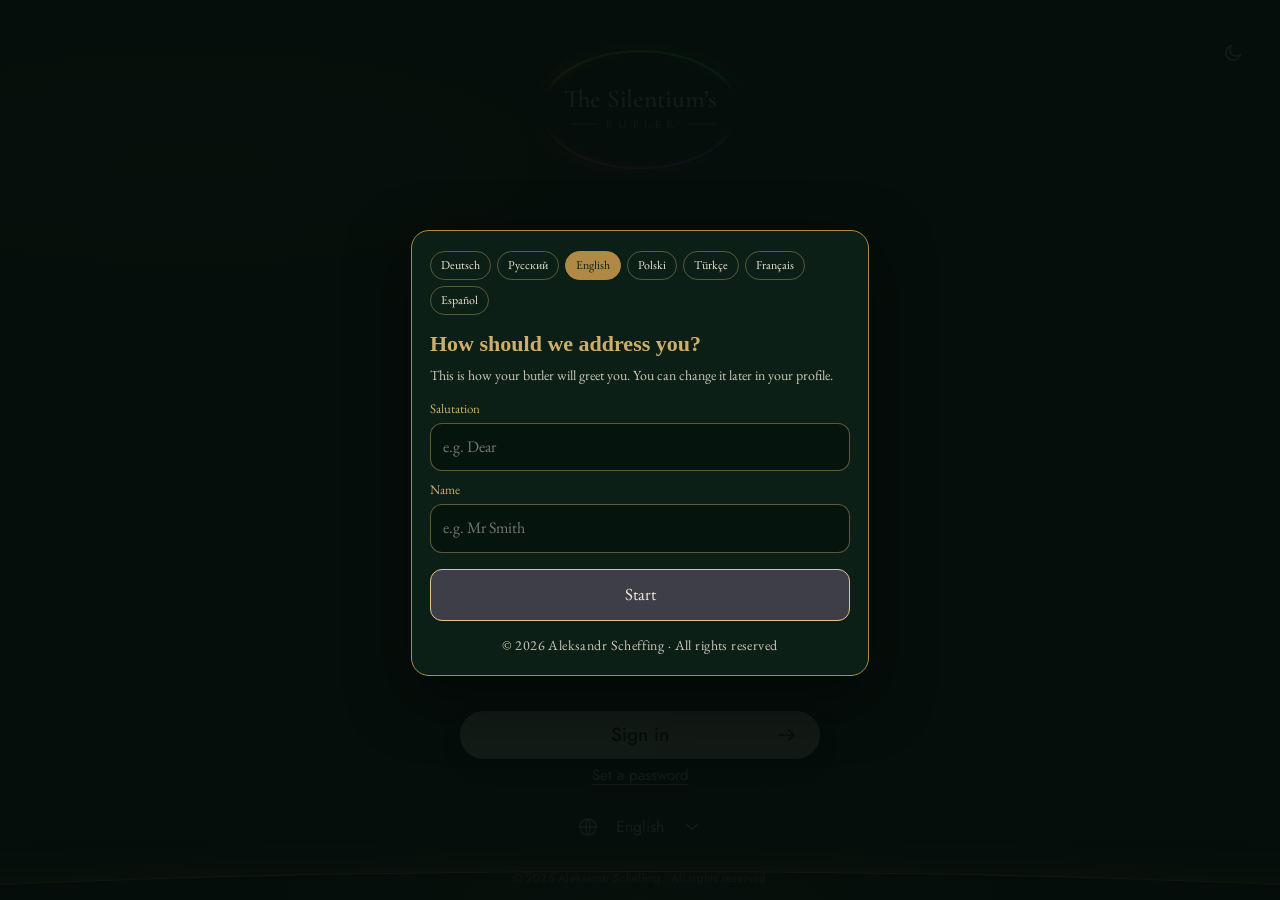
<file: index.html>
<!doctype html>
<!-- © 2026 Aleksandr Scheffing. Alle Rechte vorbehalten / All rights reserved. Kopieren, Verändern oder Weitergeben ohne schriftliche Erlaubnis ist untersagt. -->
<html lang="de">
<head>
<meta charset="utf-8">
<meta name="viewport" content="width=device-width,initial-scale=1,maximum-scale=1,viewport-fit=cover">
<meta name="robots" content="noindex,nofollow">
<meta name="theme-color" content="#0B1F17">
<meta name="apple-mobile-web-app-capable" content="yes">
<meta name="mobile-web-app-capable" content="yes">
<meta name="apple-mobile-web-app-status-bar-style" content="black-translucent">
<meta name="apple-mobile-web-app-title" content="Butler">
<link rel="manifest" href="manifest.webmanifest">
<link rel="icon" type="image/png" sizes="32x32" href="icons/favicon-32.png">
<link rel="apple-touch-icon" href="icons/apple-touch-icon.png">
<script>
/* Standalone (internet) version: the host runtime is absent. Only file downloads get a browser fallback;
   cloud sync, AI and connectors stay off (they return null exactly as before). */
if(!window.bhost){window.bhost={__standalone:1,use:async n=>n==='downloads'?{save:async({filename,data})=>{
  const ty=/\.json$/i.test(filename)?'application/json':/\.pdf$/i.test(filename)?'application/pdf':/\.(vcf)$/i.test(filename)?'text/vcard':/\.(html?)$/i.test(filename)?'text/html':/\.(txt|md)$/i.test(filename)?'text/plain':'application/octet-stream';
  const b=data instanceof Blob?data:new Blob([data],{type:ty});
  /* v256: a Butler backup goes through the share sheet («Sichern in Dateien»), so the iPhone really keeps the file; cancelling counts as not saved */
  if(/^silentium-.*\.json$/i.test(filename)&&navigator.canShare&&navigator.share){try{const f=new File([b],filename,{type:'application/json'});if(navigator.canShare({files:[f]})){try{await navigator.share({files:[f]});return}catch(e){if(e&&e.name==='AbortError'){const er=new Error('declined');er.code='declined';throw er}
    /* the iPhone wants a fresh tap before sharing (encryption took a moment): one more button */
    if(e&&e.name==='NotAllowedError'){const ru=/^ru/.test(document.documentElement.lang||navigator.language),de=/^de/.test(document.documentElement.lang||navigator.language);
     const r=await new Promise(res=>{const d=document.createElement('div');d.style.cssText='position:fixed;inset:0;z-index:99998;display:flex;align-items:flex-end;justify-content:center;background:rgba(0,0,0,.45);padding:16px';
      d.innerHTML='<div style="width:100%;max-width:420px;background:#14231b;color:#f1e6c8;border:1px solid rgba(201,165,94,.6);border-radius:20px;padding:20px;font:16px Georgia,serif;text-align:center"><p style="margin:0 0 14px">'+(ru?'Копия готова. Нажмите, чтобы сохранить её в «Файлы».':de?'Die Sicherung ist fertig. Tippen Sie, um sie in «Dateien» zu sichern.':'The copy is ready. Tap to save it to Files.')+'</p><button type="button" data-k="go" style="width:100%;padding:14px;border:0;border-radius:14px;background:linear-gradient(180deg,#e6c77a,#b8913a);color:#10261c;font:600 17px Georgia,serif">'+(ru?'Сохранить копию':de?'Sicherung speichern':'Save the copy')+'</button><button type="button" data-k="no" style="margin-top:10px;background:none;border:0;color:#cbbd97;font:15px Georgia,serif">'+(ru?'Отмена':de?'Abbrechen':'Cancel')+'</button></div>';
      document.body.appendChild(d);d.querySelector('[data-k=go]').onclick=()=>{navigator.share({files:[f]}).then(()=>{d.remove();res('ok')}).catch(x=>{d.remove();res(x&&x.name==='AbortError'?'cancel':'fail')})};d.querySelector('[data-k=no]').onclick=()=>{d.remove();res('cancel')}});
     if(r==='ok')return;if(r==='cancel'){const er=new Error('declined');er.code='declined';throw er}}}}}catch(e){if(e&&e.code==='declined')throw e}}
  const u=URL.createObjectURL(b),a=document.createElement('a');
  a.href=u;a.download=filename;a.rel='noopener';document.body.appendChild(a);a.click();setTimeout(()=>{URL.revokeObjectURL(u);a.remove()},5000)}}:null}}
</script>
<script>
/* Safe storage: every save is also kept in the phone's large database (IndexedDB); the phone is asked to keep the data permanently. */
(function(){var DBN='silentium-core',db=null,busy=false,next=null;
 function op(){return new Promise(function(res){try{var r=indexedDB.open(DBN,1);r.onupgradeneeded=function(){r.result.createObjectStore('kv')};r.onsuccess=function(){db=r.result;res(db)};r.onerror=function(){res(null)};r.onblocked=function(){res(null)}}catch(e){res(null)}})}
 window.__coreBoot=new Promise(function(done){var t=setTimeout(done,2500);op().then(function(d){if(!d){clearTimeout(t);done();return}
  try{var g=d.transaction('kv','readonly').objectStore('kv').get('S');g.onsuccess=function(){var v=g.result;if(v&&v.json){var has=false,lt=0;try{has=!!localStorage.getItem('concierge.v1');lt=+localStorage.getItem('concierge.ts')||0}catch(e){}
    if(!has||v.ts>lt){window.__coreS=v.json;window.__coreRestored=!has}}clearTimeout(t);done()};g.onerror=function(){clearTimeout(t);done()}}catch(e){clearTimeout(t);done()}})});
 function fail(it){if(!it.lsOk&&window.__saveFail)try{window.__saveFail()}catch(e){}}
 function pump(){if(busy||!next)return;var it=next;next=null;busy=true;(db?Promise.resolve(db):op()).then(function(d){if(!d){busy=false;fail(it);return}
  try{var tx=d.transaction('kv','readwrite');tx.objectStore('kv').put({ts:it.ts,json:it.json},'S');tx.oncomplete=function(){busy=false;window.__coreOk=it.ts;if(!it.lsOk){try{localStorage.removeItem('concierge.v1')}catch(e){}}pump()};tx.onerror=tx.onabort=function(){busy=false;fail(it);pump()}}catch(e){busy=false;fail(it)}})}
 window.coreSave=function(json,ts,lsOk){next={json:json,ts:ts,lsOk:lsOk};pump()};
/* Private access while the app is in testing: a phone that already has its data opens as usual; a new visitor needs the access code */
 window.__coreBoot=window.__coreBoot.then(function(){return new Promise(function(go){var ok=true;/* v219: access code removed at the owner's request */
  if(ok||window.__coreS){try{localStorage.setItem('bt-ok','1')}catch(e){}go();return}
  function show(){var d=document.createElement('div');d.id='btgate';d.innerHTML='<style>#btgate{position:fixed;inset:0;z-index:99999;display:flex;align-items:center;justify-content:center;padding:24px;background:radial-gradient(120% 90% at 50% 30%,#123a28,#06130c);font-family:Georgia,serif;color:#efe3c2}#btgate .b{width:100%;max-width:340px;text-align:center;padding:34px 24px;border-radius:22px;border:1px solid rgba(201,165,94,.55);background:rgba(10,33,22,.9)}#btgate h1{font-weight:400;font-size:30px;letter-spacing:.2em;margin:0 0 6px;color:#f1d78f}#btgate p{margin:0 0 18px;opacity:.75;font-size:15px}#btgate input{width:100%;box-sizing:border-box;padding:14px;border-radius:12px;border:1px solid rgba(201,165,94,.55);background:#06150e;color:#f1e6c8;font-size:18px;text-align:center;outline:none}#btgate button{margin-top:12px;width:100%;padding:14px;border:0;border-radius:12px;background:linear-gradient(180deg,#e6c77a,#b8913a);color:#10261c;font:600 17px Georgia,serif}#btgate .sh{animation:bts .45s}@keyframes bts{25%,75%{transform:translateX(-8px)}50%{transform:translateX(8px)}}</style><div class="b"><h1>BUTLER</h1><p>Private · Privat · Частный доступ</p><input type="password" autocomplete="off" autocapitalize="off" placeholder="•••"><button type="button">→</button></div>';document.body.appendChild(d);
   var i=d.querySelector('input'),b=d.querySelector('.b');function tryIt(){var v=String(i.value||'').trim().toLowerCase();if(!v||!crypto.subtle)return;crypto.subtle.digest('SHA-256',new TextEncoder().encode(v)).then(function(h){var x=Array.from(new Uint8Array(h)).map(function(n){return n.toString(16).padStart(2,'0')}).join('');if(x==='78bc5f9d95110b29ec584baef6b60eba8a2789ef7a1459b8abd7ea7e40ca2611'){try{localStorage.setItem('bt-ok','1')}catch(e){}d.remove();go()}else{b.classList.remove('sh');void b.offsetWidth;b.classList.add('sh');i.select()}})}
   d.querySelector('button').onclick=tryIt;i.addEventListener('keydown',function(e){if(e.key==='Enter')tryIt()})}
  if(document.body)show();else document.addEventListener('DOMContentLoaded',show)})});
 try{if(navigator.storage&&navigator.storage.persisted)navigator.storage.persisted().then(function(p){window.__persist=p;if(!p&&navigator.storage.persist)return navigator.storage.persist().then(function(r){window.__persist=r})}).catch(function(){})}catch(e){}
})();
</script>
<title>The Silentium's Butler</title>
<link rel="stylesheet" href="fonts/fonts.css">
<link rel="stylesheet" href="app.css?v=293">

<div class="app" id="app"><div style="padding:40px 20px;text-align:center;font-family:Georgia,serif;color:#1D2A22;background:#F5EEDF;line-height:1.5"><p style="font-size:28px;margin:0 0 12px">The Silentium’s Butler</p><p>Dies ist nur eine Vorschau der Datei. Das Programm startet hier nicht.</p><p>Это только предпросмотр файла, здесь приложение не запускается. Загрузите файл на app.netlify.com/drop и откройте полученную ссылку в Safari.</p></div></div>

<script src="app.js?v=293"></script>
</file>
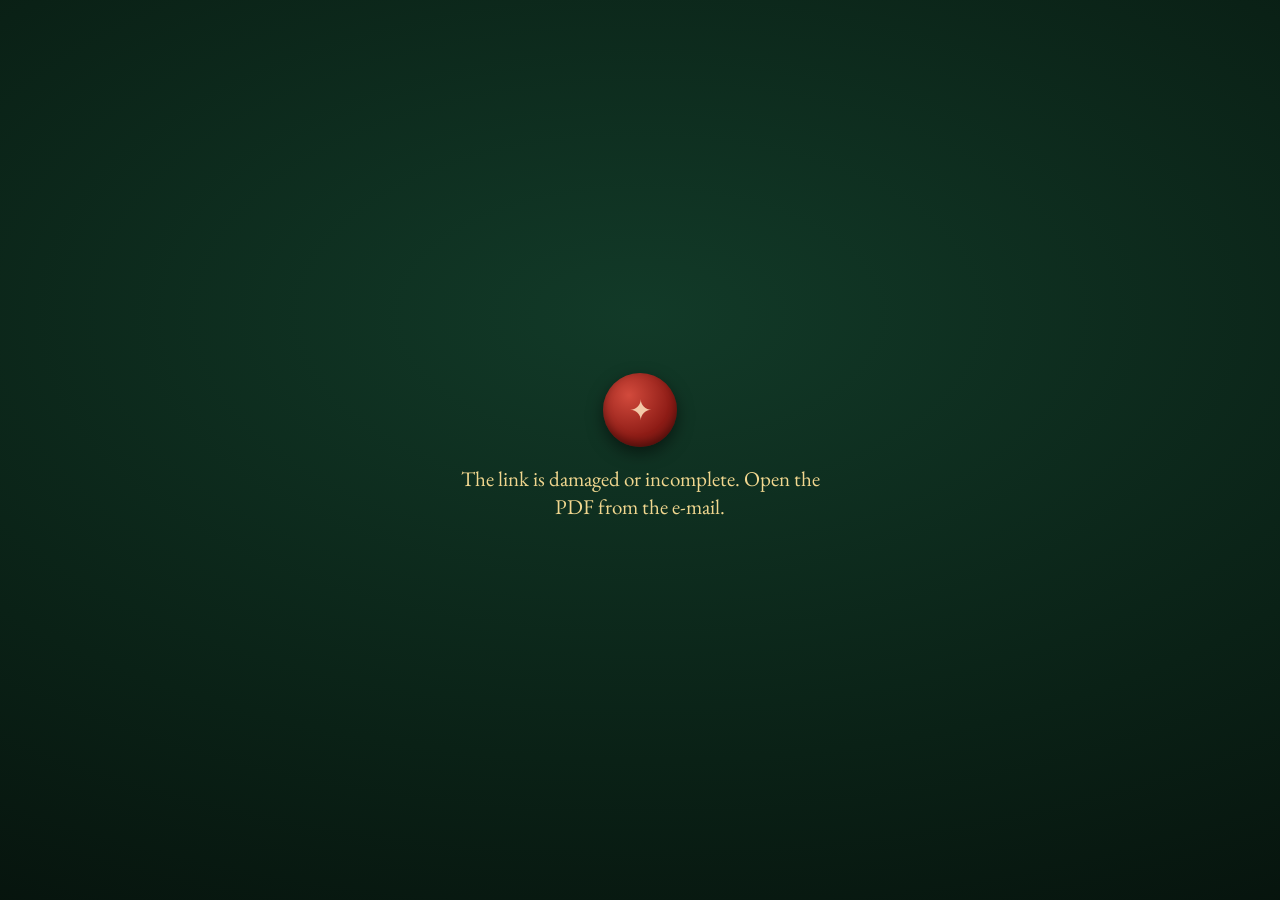
<file: b.html>
<!doctype html>
<html lang="de"><head><meta charset="utf-8"><meta name="viewport" content="width=device-width,initial-scale=1,maximum-scale=1,viewport-fit=cover"><meta name="color-scheme" content="dark"><meta name="robots" content="noindex">
<title>✉ Письмо · Brief · Letter</title>
<meta property="og:title" content="✉ Письмо · Brief · Letter"><meta property="og:type" content="website"><meta property="og:image" content="https://scheffing681.github.io/Butler/img/env_og.jpg"><meta property="og:image:width" content="1200"><meta property="og:image:height" content="630"><meta name="twitter:card" content="summary_large_image">
<link rel="stylesheet" href="fonts/fonts.css">
<style>html,body{margin:0;height:100%;background:#07140e;color:#efe3c2;font-family:'EB Garamond',Georgia,'Times New Roman',serif;overflow:hidden;-webkit-user-select:none;user-select:none;-webkit-tap-highlight-color:transparent}
body{background:radial-gradient(120% 90% at 50% 35%,#123a28 0%,#0a2116 55%,#050d09 100%)}
#bkw{display:none;height:100%}#bk{display:block;touch-action:none}
#bot{position:fixed;left:0;right:0;bottom:max(10px,env(safe-area-inset-bottom));text-align:center;font-size:13px;letter-spacing:.18em;color:#c9a55e;opacity:.85}
#hint{position:fixed;left:50%;bottom:calc(36px + env(safe-area-inset-bottom));transform:translate(-50%,8px);background:rgba(10,33,22,.92);border:1px solid rgba(201,165,94,.5);border-radius:999px;padding:9px 16px;font-size:14px;white-space:nowrap;opacity:0;transition:.6s;pointer-events:none}#hint.on{opacity:1;transform:translate(-50%,0)}
.card{position:fixed;inset:0;display:none;align-items:center;justify-content:center;padding:24px}
.box{width:100%;max-width:360px;text-align:center;padding:34px 26px;border-radius:22px;background:linear-gradient(180deg,#123a28,#0b2418);border:1px solid rgba(201,165,94,.55);box-shadow:0 24px 60px rgba(0,0,0,.6),inset 0 0 0 6px rgba(201,165,94,.08)}
.seal{width:74px;height:74px;margin:0 auto 18px;border-radius:50%;background:radial-gradient(circle at 35% 30%,#d24a3c,#8e1c16 60%,#5e0f0b);box-shadow:0 6px 16px rgba(0,0,0,.5),inset 0 -4px 8px rgba(0,0,0,.35);display:grid;place-items:center;font-size:28px;color:#f3c9a8}
.box h1{font-weight:400;font-size:21px;line-height:1.35;margin:0 0 6px;color:#f1d78f}.box p{min-height:20px;margin:8px 0 0;font-size:15px;color:#e8a0a0}
#pwi{width:100%;box-sizing:border-box;margin-top:16px;padding:14px;border-radius:12px;border:1px solid rgba(201,165,94,.55);background:#06150e;color:#f1e6c8;font-size:18px;text-align:center;letter-spacing:.08em;outline:none;-webkit-user-select:text;user-select:text}
#pwb{margin-top:14px;width:100%;padding:14px;border:0;border-radius:12px;background:linear-gradient(180deg,#e6c77a,#b8913a);color:#10261c;font:600 17px Georgia,serif}
.shake{animation:sh .45s}@keyframes sh{20%,60%{transform:translateX(-8px)}40%,80%{transform:translateX(8px)}}
#wait .box{background:none;border:0;box-shadow:none}#wait .seal{animation:pl 1.4s ease-in-out infinite}@keyframes pl{50%{transform:scale(.9);opacity:.75}}</style></head><body>
<div id="pw" class="card"><div class="box" id="pwbox"><div class="seal">✦</div><h1 id="pwt"></h1><input id="pwi" type="password" autocomplete="off"><button id="pwb" type="button"></button><p id="pwm"></p></div></div>
<div id="wait" class="card" style="display:flex"><div class="box"><div class="seal">✦</div><h1 id="wt"></h1></div></div>
<div id="bkw"><canvas id="bk"></canvas><div id="bot"><span id="pg"></span></div><div id="hint"></div></div>
<script>
/* «Живая книга» reader. The letter travels inside the link after «#» — the browser never sends that part to any server; nothing is stored here. */
(function(){
var TX={"ru": {"pw": "Письмо защищено паролем", "ph": "Пароль", "open": "Открыть", "bad": "Пароль не подходит", "hint": "Листайте пальцем или коснитесь края · двойное касание — крупнее", "busy": "Открываю письмо…", "broken": "Ссылка повреждена или неполная. Откройте PDF из письма."}, "de": {"pw": "Dieser Brief ist mit einem Passwort geschützt", "ph": "Passwort", "open": "Öffnen", "bad": "Passwort falsch", "hint": "Blättern mit dem Finger · Doppeltippen vergrößert", "busy": "Der Brief wird geöffnet …", "broken": "Der Link ist beschädigt oder unvollständig. Öffnen Sie das PDF aus der E-Mail."}, "en": {"pw": "This letter is protected with a password", "ph": "Password", "open": "Open", "bad": "Wrong password", "hint": "Swipe or tap the edge · double-tap to zoom", "busy": "Opening the letter…", "broken": "The link is damaged or incomplete. Open the PDF from the e-mail."}, "pl": {"pw": "List jest chroniony hasłem", "ph": "Hasło", "open": "Otwórz", "bad": "Nieprawidłowe hasło", "hint": "Przewracaj palcem · dwukrotne dotknięcie powiększa", "busy": "Otwieram list…", "broken": "Link jest uszkodzony lub niepełny. Otwórz PDF z wiadomości."}, "tr": {"pw": "Bu mektup parola ile korunuyor", "ph": "Parola", "open": "Aç", "bad": "Parola yanlış", "hint": "Parmağınızla çevirin · çift dokunuş büyütür", "busy": "Mektup açılıyor…", "broken": "Bağlantı bozuk veya eksik. E-postadaki PDF’i açın."}, "fr": {"pw": "Cette lettre est protégée par un mot de passe", "ph": "Mot de passe", "open": "Ouvrir", "bad": "Mot de passe incorrect", "hint": "Tournez du doigt · double-touche pour agrandir", "busy": "Ouverture de la lettre…", "broken": "Le lien est endommagé ou incomplet. Ouvrez le PDF de l’e-mail."}, "es": {"pw": "Esta carta está protegida con contraseña", "ph": "Contraseña", "open": "Abrir", "bad": "Contraseña incorrecta", "hint": "Pase con el dedo · doble toque para ampliar", "busy": "Abriendo la carta…", "broken": "El enlace está dañado o incompleto. Abra el PDF del correo."}};
var lang=(navigator.language||'de').slice(0,2),T=TX[lang]||TX.de;
function $(i){return document.getElementById(i)}
function setT(t){T=t;$('pwt').textContent=T.pw;$('pwi').placeholder=T.ph;$('pwb').textContent=T.open;$('wt').textContent=T.busy;$('hint').textContent=T.hint}
setT(T);
/* ---------- the same drawing code as in the app (copied in at build time) ---------- */
var SP=null,BLOBS={};
var S={user:{l2:''},lang:lang};
var ASDB={get:async function(k){return BLOBS[k]||null}};
var LDCOL={},LDNONE={bg:'#FFFFFF',fg:'#1D2A22',bd:'',mut:'#6F6A5C'};
function envt(k){return k==='wishes'?['']:''}
function meEnsure(){return SP.me}
function sigById(){return SP.s}
function ldDes(){return SP.d}
function ldData(){return SP.x}
function ldBodyFont(){return SP.bf}
function ldHeadLines(){return SP.head||[]}
function ldDateTxt(){return SP.date||''}
function mt(){return SP.tel||''}
var LBCREST='[data-uri]';
const ENV_COL={green:['#1d4a35','#0a2216'],black:['#2a2a2a','#0b0b0b'],bordo:['#6a1d27','#2e0a10'],navy:['#1c2b4f','#0a1226'],ivory:['#f1e8d4','#cfc2a3']};
const ENV_WAX={red:['#d4473a','#9b1f1a','#5e0f0c','#e9a08f'],green:['#3f8a5e','#1d5236','#0c2a1a','#a7d9b8'],gold:['#e8c66e','#b8913a','#6e5214','#fff1c4'],black:['#555','#262626','#0a0a0a','#bbb']};
/* v186 seal core (shared by the app and the letter reader) */
const Q7WX={navy:['#5a70a8','#26386a','#0d1630','#c3d0f2'],bordo:['#a63a4e','#681630','#2e0712','#eab0bd']};
const Q7SYM={crown:'M6 30 L9 13 L16 21 L20 9 L24 21 L31 13 L34 30 Z M6 34 H34',
star:'M20 5 L24 16 L35 16 L26 23 L29 34 L20 27 L11 34 L14 23 L5 16 L16 16 Z',
anchor:'M16.5 8.5 A3.5 3.5 0 1 0 23.5 8.5 A3.5 3.5 0 1 0 16.5 8.5 M20 12 V35 M13 17 H27 M7 25 Q9 35 20 35 Q31 35 33 25',
key:'M5 20 A7 7 0 1 0 19 20 A7 7 0 1 0 5 20 M19 20 H35 M30 20 V26 M35 20 V25',
feather:'M31 5 Q12 9 10 34 M10 34 Q16 20 27 12 M14 25 L23 22 M12 30 L20 28 M17 17 L26 15',
rose:'M14 16 A6 6 0 1 0 26 16 A6 6 0 1 0 14 16 M14 16 Q8 11 13 7 Q17 5 20 10 Q23 5 27 7 Q32 11 26 16 M20 22 V35 M20 29 Q14 26 12 30 M20 31 Q26 28 28 31',
lily:'M20 5 Q13 13 17 23 M20 5 Q27 13 23 23 M20 5 V29 M17 23 Q8 25 8 17 Q12 19 15 21 M23 23 Q32 25 32 17 Q28 19 25 21 M12 26 H28 M17 26 Q16 32 13 34 M23 26 Q24 32 27 34',
laurel:'M12 34 Q4 22 12 8 M28 34 Q36 22 28 8 M9 28 L13 25 M7 21 L11 20 M8 14 L12 15 M31 28 L27 25 M33 21 L29 20 M32 14 L28 15 M15 35 Q20 32 25 35',
heart:'M20 33 C8 25 5 18 8 13 C11 8 17 9 20 14 C23 9 29 8 32 13 C35 18 32 25 20 33 Z',
sun:'M14 20 A6 6 0 1 0 26 20 A6 6 0 1 0 14 20 M20 5 V10 M20 30 V35 M5 20 H10 M30 20 H35 M9.4 9.4 L12.9 12.9 M27.1 27.1 L30.6 30.6 M9.4 30.6 L12.9 27.1 M27.1 12.9 L30.6 9.4',
moon:'M25 6 A14 14 0 1 0 34 26 A11 11 0 1 1 25 6 Z M29 9 L30 11 L32 12 L30 13 L29 15 L28 13 L26 12 L28 11 Z',
tree:'M20 36 V22 M20 25 L14 21 M20 28 L26 24 M20 5 C11 5 7 12 10 17 C6 21 10 28 20 25 C30 28 34 21 30 17 C33 12 29 5 20 5 Z'};
const Q7IMG={};
function q7load(u){return new Promise(r=>{if(!u)return r();let im=Q7IMG[u];if(!im){im=Q7IMG[u]=new Image();im.src=u}if(im.complete)return r();im.onload=im.onerror=()=>r();setTimeout(r,1500)})}
function q7base(g,cx,cy,R,C){g.save();g.shadowColor='rgba(0,0,0,.45)';g.shadowBlur=R*.25;g.shadowOffsetY=R*.08;g.beginPath();for(let i=0;i<=72;i++){const t=i/72*Math.PI*2,rr=R*(1+.06*Math.sin(t*9)+.03*Math.sin(t*23+1));g.lineTo(cx+Math.cos(t)*rr,cy+Math.sin(t)*rr)}g.closePath();
 const gr=g.createRadialGradient(cx-R*.3,cy-R*.35,R*.1,cx,cy,R*1.1);gr.addColorStop(0,C[0]);gr.addColorStop(.6,C[1]);gr.addColorStop(1,C[2]);g.fillStyle=gr;g.fill();g.restore();
 g.save();g.strokeStyle=C[2];g.globalAlpha=.65;g.lineWidth=R*.06;g.beginPath();g.arc(cx,cy,R*.62,0,Math.PI*2);g.stroke();g.globalAlpha=.4;g.strokeStyle=C[3];g.lineWidth=R*.02;g.beginPath();g.arc(cx,cy,R*.54,0,Math.PI*2);g.stroke();g.restore()}
function q7strokes(g,st,ox,oy,sc){g.beginPath();st.forEach(s=>{if(!s||s.length<2)return;const P=k=>[ox+s[k]*sc,oy+s[k+1]*sc];let[a,b]=P(0);g.moveTo(a,b);if(s.length<4){g.lineTo(a+.1,b);return}for(let k=2;k<s.length-2;k+=2){const[c,d]=P(k),[e,f]=P(k+2);g.quadraticCurveTo(c,d,(c+e)/2,(d+f)/2)}const[c,d]=P(s.length-2);g.lineTo(c,d)})}
function q7fit(g,st,cx,cy,mw,mh){let x0=1e9,y0=1e9,x1=-1e9,y1=-1e9;st.forEach(s=>{for(let k=0;k+1<s.length;k+=2){x0=Math.min(x0,s[k]);x1=Math.max(x1,s[k]);y0=Math.min(y0,s[k+1]);y1=Math.max(y1,s[k+1])}});const bw=Math.max(1,x1-x0),bh=Math.max(1,y1-y0),sc=Math.min(mw/bw,mh/bh);q7strokes(g,st,cx-bw*sc/2-x0*sc,cy-bh*sc/2-y0*sc,sc)}
function q7sig(g,st,cx,cy,mw,mh,col,lw,emb){g.save();g.lineCap='round';g.lineJoin='round';g.lineWidth=lw;if(emb){g.save();g.globalAlpha=.55;g.strokeStyle=emb;q7fit(g,st,cx+lw*.4,cy+lw*.5,mw,mh);g.stroke();g.restore()}g.strokeStyle=col;q7fit(g,st,cx,cy,mw,mh);g.stroke();g.restore()}
function q7smooth(st){return st.map(s=>{if(!s||s.length<8)return s;let p=[];for(let k=0;k+1<s.length;k+=2)p.push([s[k],s[k+1]]);
 p=p.map((q,k)=>{if(!k||k===p.length-1)return q;const a=p[k-1],c=p[k+1];return[(a[0]+2*q[0]+c[0])/4,(a[1]+2*q[1]+c[1])/4]});
 for(let it=0;it<2;it++){const q=[p[0]];for(let k=0;k<p.length-1;k++){const[a,b]=p[k],[c,d]=p[k+1];q.push([.75*a+.25*c,.75*b+.25*d],[.25*a+.75*c,.25*b+.75*d])}q.push(p[p.length-1]);p=q}
 const o=[];let lx=-99,ly=-99;p.forEach(([x,y],k)=>{if(k===p.length-1||Math.hypot(x-lx,y-ly)>=2.5){o.push(Math.round(x),Math.round(y));lx=x;ly=y}});return o})}
function q7draw(g,cx,cy,R,e,pos,W,legacy){if(!e)return;
 if(pos!=='prev'){if(e.sOn===false)return;if(pos==='cov'&&e.sCov===false)return;if(pos==='end'&&e.sEnd===false)return}
 const m=e.sm||'txt',C=W[e.wax]||W.red,hasSig=!!(e.sigP&&e.sigP.length),light=pos==='end'||(pos==='cov'&&e.col==='ivory');
 if(m==='sig'&&hasSig&&(e.ss||'ink')!=='wax'){const lw=Math.max(2,R*.05),mw=Math.min(R*3.8,g.canvas.width*.82),mh=R*1.3,yy=pos==='cov'?cy+R*.2:cy;
  if(e.ss==='gold')q7sig(g,e.sigP,cx,yy,mw,mh,light?'#a8823c':'#e2c376',lw*1.15,light?'rgba(90,60,10,.35)':'rgba(0,0,0,.6)');
  else q7sig(g,e.sigP,cx,yy,mw,mh,light?'#1b2a4a':'#f1e6c6',lw,null);return}
 if(m==='txt'||(m==='sig'&&!hasSig)||(m==='sym'&&!Q7SYM[e.sym])||(m==='pho'&&!e.sealPic))return legacy(g,cx,cy,R,e.seal,e.wax);
 q7base(g,cx,cy,R,C);g.save();
 if(m==='sym'){const p=new Path2D(Q7SYM[e.sym]),s=R*1.04/40;[[C[3],.5,R*.025,R*.04],[C[2],1,0,0]].forEach(([col,al,dx,dy])=>{g.save();g.globalAlpha=al;g.translate(cx-R*.52+dx,cy-R*.52+dy);g.scale(s,s);g.lineCap='round';g.lineJoin='round';g.strokeStyle=col;g.lineWidth=2.7;g.stroke(p);g.restore()})}
 else if(m==='sig')q7sig(g,e.sigP,cx,cy+R*.02,R*.98,R*.6,C[2],Math.max(1.5,R*.045),C[3]);
 else if(m==='pho'){const im=Q7IMG[e.sealPic];if(im&&im.complete&&im.naturalWidth){const d=Math.max(8,Math.round(R*1.02)),o=document.createElement('canvas');o.width=o.height=d;const q=o.getContext('2d');q.beginPath();q.arc(d/2,d/2,d/2,0,7);q.clip();q.drawImage(im,0,0,d,d);
  const tint=col=>{const c2=document.createElement('canvas');c2.width=c2.height=d;const q2=c2.getContext('2d');q2.drawImage(o,0,0);q2.globalCompositeOperation='source-in';q2.fillStyle=col;q2.fillRect(0,0,d,d);return c2};
  g.globalAlpha=.55;g.drawImage(tint(C[3]),cx-d/2+R*.025,cy-d/2+R*.04);g.globalAlpha=1;g.drawImage(tint(C[2]),cx-d/2,cy-d/2)}}
 g.restore()}
Object.assign(ENV_WAX,Q7WX);
function envSeal(g,cx,cy,R,txt,wax){const C=ENV_WAX[wax]||ENV_WAX.red;g.save();g.shadowColor='rgba(0,0,0,.45)';g.shadowBlur=R*.25;g.shadowOffsetY=R*.08;
  g.beginPath();for(let i=0;i<=72;i++){const t=i/72*Math.PI*2,rr=R*(1+.06*Math.sin(t*9)+.03*Math.sin(t*23+1));g.lineTo(cx+Math.cos(t)*rr,cy+Math.sin(t)*rr)}g.closePath();
  const gr=g.createRadialGradient(cx-R*.3,cy-R*.35,R*.1,cx,cy,R*1.1);gr.addColorStop(0,C[0]);gr.addColorStop(.6,C[1]);gr.addColorStop(1,C[2]);g.fillStyle=gr;g.fill();g.restore();
  g.save();g.strokeStyle=C[2];g.globalAlpha=.65;g.lineWidth=R*.06;g.beginPath();g.arc(cx,cy,R*.62,0,Math.PI*2);g.stroke();g.globalAlpha=.4;g.strokeStyle=C[3];g.lineWidth=R*.02;g.beginPath();g.arc(cx,cy,R*.54,0,Math.PI*2);g.stroke();
  const t=String(txt||'').slice(0,4),fs=R*(t.length<=2?.62:t.length===3?.46:.36);g.font=`700 ${fs}px 'Cormorant Garamond',Georgia,serif`;g.textAlign='center';g.textBaseline='middle';
  g.globalAlpha=.55;g.fillStyle=C[3];g.fillText(t,cx+R*.025,cy+R*.08);g.globalAlpha=1;g.fillStyle=C[2];g.fillText(t,cx,cy+R*.05);g.globalAlpha=.25;g.fillStyle='#000';g.fillText(t,cx-R*.015,cy+R*.035);g.restore()}
async function envFonts(){try{await Promise.all(["700 60px 'Cormorant Garamond'","500 60px 'Cormorant Garamond'","italic 30px 'EB Garamond'","30px 'EB Garamond'","80px 'Great Vibes'","80px 'Marck Script'"].map(f=>document.fonts.load(f,'АБВabcÄÖÜ')))}catch(e){}}
const envWrap=(g,text,maxW)=>{const out=[];String(text||'').split('\n').forEach(par=>{let line='';par.split(/\s+/).forEach(w=>{const t=line?line+' '+w:w;if(g.measureText(t).width>maxW&&line){out.push(line);line=w}else line=t});out.push(line)});return out};
async function envCover(e,forMail){await envFonts();await q7load(e.sealPic);await q7load(e.sealPic);await q7load(e.sealPic);await q7load(e.sealPic);await q7load(e.sealPic);await q7load(e.sealPic);await q7load(e.sealPic);const W=1240,H=1754,cv=document.createElement('canvas');cv.width=W;cv.height=H;const g=cv.getContext('2d'),C=ENV_COL[e.col]||ENV_COL.green,light=e.col==='ivory',gold=light?'#7a5a22':'#e7cf8f';
  const bg=g.createRadialGradient(W/2,H*.2,50,W/2,H*.45,H*.9);bg.addColorStop(0,C[0]);bg.addColorStop(1,C[1]);g.fillStyle=bg;g.fillRect(0,0,W,H);
  g.strokeStyle=gold;g.globalAlpha=.6;g.lineWidth=3;g.strokeRect(56,56,W-112,H-112);g.globalAlpha=.3;g.lineWidth=2;g.strokeRect(78,78,W-156,H-156);g.globalAlpha=1;
  const lab=String(e.lab||'').toUpperCase();g.fillStyle=gold;g.textAlign='center';g.font="500 92px 'Cormorant Garamond',Georgia,serif";if('letterSpacing' in g)g.letterSpacing='28px';g.fillText(lab,W/2+14,250);if('letterSpacing' in g)g.letterSpacing='0px';
  if(e.forTxt){g.font="italic 44px 'EB Garamond',Georgia,serif";g.fillStyle=light?'#5a4a2a':'#cbb88a';g.fillText(e.forTxt,W/2,330)}
  const px=200,py=400,pw=W-400,ph=Math.round(pw*1.18);
  if(e.hasPic){try{const b=await ASDB.get('env:pic');if(b){const bm=await createImageBitmap(b);g.save();g.shadowColor='rgba(0,0,0,.5)';g.shadowBlur=30;g.shadowOffsetY=12;g.fillStyle='#f4ecd8';g.fillRect(px,py,pw,ph);g.restore();
    const s=Math.max(pw/bm.width,ph/bm.height),dw=bm.width*s,dh=bm.height*s;g.save();g.beginPath();g.rect(px,py,pw,ph);g.clip();g.drawImage(bm,px+(pw-dw)/2,py+(ph-dh)/2,dw,dh);g.restore();
    const vg=g.createRadialGradient(W/2,py+ph/2,pw*.3,W/2,py+ph/2,pw*.8);vg.addColorStop(0,'rgba(120,90,40,0)');vg.addColorStop(1,'rgba(120,90,40,.28)');g.fillStyle=vg;g.fillRect(px,py,pw,ph);try{bm.close()}catch(x){}}}catch(x){}}
  q7draw(g,W/2,e.hasPic?py+ph+10:H*.52,e.hasPic?120:150,e,'cov',ENV_WAX,envSeal);
  if(forMail){g.textAlign='center';g.fillStyle=gold;g.font="40px 'EB Garamond',Georgia,serif";g.fillText(envt('tapOpen'),W/2,H-250);if(e.pw){g.font="34px 'EB Garamond',Georgia,serif";g.globalAlpha=.8;g.fillText(envt('coverLock'),W/2,H-180);g.globalAlpha=1}}
  return cv}
async function envWish(e){await envFonts();await q7load(e.sealPic);await q7load(e.sealPic);await q7load(e.sealPic);await q7load(e.sealPic);await q7load(e.sealPic);await q7load(e.sealPic);await q7load(e.sealPic);const W=1240,H=1754,cv=document.createElement('canvas');cv.width=W;cv.height=H;const g=cv.getContext('2d');g.fillStyle='#f7f1e3';g.fillRect(0,0,W,H);
  g.textAlign='center';g.fillStyle='#b08a45';g.font="60px 'EB Garamond',Georgia,serif";g.fillText('❦',W/2,240);
  const script=/[а-яё]/i.test(e.sal||'')?"'Marck Script','Great Vibes',cursive":"'Great Vibes','Marck Script',cursive";g.fillStyle='#5a3b10';g.font=`96px ${script}`;
  const sl=envWrap(g,e.sal||'',W-260);let y=420;sl.forEach(l=>{g.fillText(l,W/2,y);y+=110});
  g.fillStyle='#b08a45';g.font="44px 'EB Garamond',Georgia,serif";g.fillText('— ✦ —',W/2,y+20);y+=140;
  g.fillStyle='#2a2418';g.font="italic 48px 'EB Garamond',Georgia,serif";envWrap(g,e.wish==null?envt('wishes')[0]:e.wish,W-300).forEach(l=>{g.fillText(l,W/2,y);y+=72});
  const me=meEnsure(),sig=[me.first,me.last].filter(Boolean).join(' ')||S.user.l2||'';g.textAlign='center';g.fillStyle='#2a2418';const sf=/[а-яё]/i.test(sig)?"'Marck Script'":"'Great Vibes'";let fs=84;g.font=`${fs}px ${sf},cursive`;while(fs>48&&g.measureText(sig).width>W-260){fs-=4;g.font=`${fs}px ${sf},cursive`}g.fillText(sig,W/2,H-380);
  q7draw(g,W/2,H-190,100,e,'end',ENV_WAX,envSeal);return cv}
async function penTinted(pic,col,w,h){const b=await ASDB.get('pen:'+pic.id);if(!b)return null;const bm=await createImageBitmap(b),cv=document.createElement('canvas');cv.width=Math.max(1,Math.round(w));cv.height=Math.max(1,Math.round(h));
  /* cover: the drawing fills the box without being stretched (like a window onto the picture) */
  const g=cv.getContext('2d'),k=Math.max(cv.width/bm.width,cv.height/bm.height),sw=cv.width/k,sh=cv.height/k;g.drawImage(bm,(bm.width-sw)/2,(bm.height-sh)/2,sw,sh,0,0,cv.width,cv.height);try{bm.close()}catch(e){}g.globalCompositeOperation='source-in';g.fillStyle=col;g.fillRect(0,0,cv.width,cv.height);return cv}
const LD_BRK='\f';
async function ldLayout(ctx,opt){opt=opt||{};const draw=!opt.measure;
  const d=ldDes(ctx),x=ldData(ctx),C=LDCOL[d.color]||LDNONE,s=sigById(x.sig),me=meEnsure(),pic=d.mode==='official'?d.pen:null;
  try{await Promise.all(["30px 'EB Garamond'","bold 30px 'EB Garamond'","64px 'Great Vibes'","64px 'Marck Script'","italic 40px 'Old Standard TT'"].map(f=>document.fonts.load(f,'АБВabc')))}catch(e){}
  const W=1240,H=1754,P=110,TW=W-2*P,BOT=H-120;const pages=[];let cv,g,y,box=null,pn=-1,tc=null,pw=0,ph=0;const lines=[];
  const mcv=document.createElement('canvas');mcv.width=8;mcv.height=8;const mg=mcv.getContext('2d');
  const bfo=ldBodyFont(d),bodyF=bfo.cv,headF="23px 'EB Garamond',Georgia,serif",subjF=bfo.sub,BLH=bfo.lh;
  const sigF=s?(s.style==='poet'?"62px 'Great Vibes','Marck Script',cursive":s.style==='official'?"italic 38px 'Old Standard TT',Georgia,serif":"32px 'EB Garamond',Georgia,serif"):'';
  if(pic){pw=Math.round(TW*Math.max(.22,Math.min(.8,pic.w/100)));ph=Math.round(pw*(pic.ar||1.25)*(pic.h||1))}
  const placePic=()=>{if(!pic)return;const full=pic.full&&pic.pos!=='t',hh=full?BOT-y:Math.min(ph,BOT-y);if(hh<120)return;
    const px=pic.pos==='l'?P:pic.pos==='t'?(W-pw)/2:W-P-pw;if(draw&&tc){const im=full?(pn===0?tc.full:tc.fullP)||tc:tc;g.save();g.globalAlpha=.92;g.drawImage(im,px,y,pw,hh);g.restore()}
    if(pic.pos==='t')y+=hh+30;else box={pos:pic.pos,w:pw,b:y+hh+10}};
  const newPage=()=>{pn++;box=null;if(draw){cv=document.createElement('canvas');cv.width=W;cv.height=H;g=cv.getContext('2d');g.fillStyle=C.bg;g.fillRect(0,0,W,H);
    if(C.bd){g.strokeStyle=C.bd;g.lineWidth=4;g.strokeRect(36,36,W-72,H-72);g.lineWidth=1.5;g.strokeRect(50,50,W-100,H-100)}g.textBaseline='top';g.fillStyle=C.fg;pages.push(cv);
    if(pn>0){g.font=headF;g.fillStyle=C.mut;g.textAlign='right';g.fillText(String(pn+1),W-P,H-95);g.textAlign='left';g.fillStyle=C.fg}}else{g=mg}y=P;
    if(pn>0&&pic&&pic.every)placePic()};
  const need=h=>{if(y+h>BOT)newPage()};
  const beside=()=>box&&y<box.b;
  const lineW=()=>beside()?TW-box.w-34:TW,lineX=()=>beside()&&box.pos==='l'?P+box.w+34:P;
  const txt=(t,X,Y)=>{if(draw)g.fillText(t,X,Y)};
  /* wrap and draw; «off» = where this text starts inside the letter body (to know which part is on which sheet) */
  const flow=(text,font,lh,off)=>{let pos=0;String(text).split('\n').forEach(par=>{const p0=pos;pos+=par.length+1;
    if(!par.trim()){need(lh);if(off!=null)lines.push({pg:pn,o:off+p0});y+=lh;return}let line='',ls=null,cur=p0;
    const put=l=>{need(lh);if(off!=null)lines.push({pg:pn,o:off+(ls==null?p0:ls)});g.font=font;g.fillStyle=C.fg;g.textAlign='left';txt(l,lineX(),y);y+=lh};
    par.split(/(\s+)/).forEach(w=>{const wo=cur;cur+=w.length;const t0=line+w;g.font=font;if(g.measureText(t0).width>lineW()&&line.trim()){put(line.trimEnd());line=w.trimStart();ls=w.trim()?wo+(w.length-w.trimStart().length):null}else{if(ls==null&&w.trim())ls=wo;line=t0}});put(line)})};
  if(pic&&draw){try{tc=await penTinted(pic,C.fg,pw,ph);if(tc&&pic.full&&pic.pos!=='t')tc.fullP=await penTinted(pic,C.fg,pw,BOT-P)}catch(e){}}
  newPage();
  if(d.crest&&draw){const im=new Image();im.src=LBCREST;try{await im.decode();const h=150,w=h*im.width/im.height;g.drawImage(im,(W-w)/2,y,w,h)}catch(e){}}if(d.crest)y+=184;
  g.font=headF;g.textAlign='left';
  if(d.head){ldHeadLines().forEach(l=>{txt(l,P,y);y+=30});y+=12}
  g.textAlign='right';g.fillStyle=C.mut;g.font=bfo.date||headF;txt(ldDateTxt(),W-P,y);g.fillStyle=C.fg;y+=60;g.textAlign='left';
  if(x.subj){flow(x.subj,subjF,BLH,null);y+=22}
  if(pic&&pic.full&&pic.pos!=='t'&&tc&&draw)tc.full=await penTinted(pic,C.fg,pw,BOT-y).catch(()=>null);
  placePic();
  const body=String(x.body||'');let bo=0;body.split(LD_BRK).forEach((seg,i)=>{if(i>0){if(box&&y<box.b)y=box.b;newPage()}flow(seg,bodyF,BLH,bo);bo+=seg.length+1});
  if(box&&y<box.b)y=box.b;box=null;
  if(s){const lh=s.style==='poet'?72:50,ls=s.text.split('\n');need(40+ls.length*lh);y+=40;g.font=sigF;g.textAlign='left';g.fillStyle=C.fg;ls.forEach(l=>{txt(l,P,y);y+=lh})}
  if(me.addPhone&&me.phone){need(40);g.font=headF;g.fillStyle=C.mut;txt(mt('tel')+' '+me.phone,P,y+8)}
  /* which part of the body is on which sheet */
  const first={};lines.forEach(l=>{if(first[l.pg]==null||l.o<first[l.pg])first[l.pg]=l.o});const pgs=Object.keys(first).map(Number).sort((a,b)=>a-b);
  /* a sheet that starts after a manual break begins right after the break mark (not after the spaces that follow it) */
  const st=pgs.map((pg,i)=>{if(i===0)return 0;let v=first[pg];const k=body.lastIndexOf(LD_BRK,v-1);if(k>=0&&/^\s*$/.test(body.slice(k+1,v)))v=k+1;return v});
  const ranges=pgs.map((pg,i)=>({pg,s:st[i],e:i<pgs.length-1?st[i+1]:body.length}));
  return {pages,ranges,count:pn+1}}
/* ---------- link → letter ---------- */
function b64u(s){s=s.replace(/-/g,'+').replace(/_/g,'/');while(s.length%4)s+='=';var b=atob(s),u=new Uint8Array(b.length);for(var i=0;i<b.length;i++)u[i]=b.charCodeAt(i);return u}
async function inflate(u8){var ds=new DecompressionStream('deflate-raw'),st=new Blob([u8]).stream().pipeThrough(ds);return new Uint8Array(await new Response(st).arrayBuffer())}
var raw=(location.hash||'').slice(1),mode=raw.slice(0,2),data=raw.slice(2),dataU8=null;
/* short link «#2<id>.<key>»: the sealed letter waits, encrypted, in a neutral store; the key never leaves the link */
var BLOBURL='https://jsonblob.com/api/jsonBlob/';
async function open(u8){var js=JSON.parse(new TextDecoder().decode(await inflate(u8)));SP=js;if(SP.C)LDNONE=SP.C;if(TX[SP.lang])setT(TX[SP.lang]);document.title=SP.title||'✉';S.user.l2=SP.l2||'';S.lang=SP.lang;
  if(SP.cover)BLOBS['env:pic']=new Blob([b64u(SP.cover)],{type:'image/jpeg'});
  /* the pen drawing travels as grey ink on white; turn it back into ink with a transparent background */
  if(SP.pen&&SP.d.pen){var bm=await createImageBitmap(new Blob([b64u(SP.pen)],{type:'image/jpeg'})),c=document.createElement('canvas');c.width=bm.width;c.height=bm.height;var gg=c.getContext('2d');gg.drawImage(bm,0,0);var id=gg.getImageData(0,0,c.width,c.height),a=id.data;for(var i=0;i<a.length;i+=4){var al=255-a[i];a[i]=a[i+1]=a[i+2]=0;a[i+3]=al}gg.putImageData(id,0,0);BLOBS['pen:'+SP.d.pen.id]=await new Promise(function(r){c.toBlob(r,'image/png')})}
  if(SP.crest&&SP.crest!=='std')LBCREST='data:image/jpeg;base64,'+SP.crest;
  $('pw').style.display='none';$('wait').style.display='flex';
  var e=SP.e,pages=[await envCover(e,false),await envWish(e)];try{pages=pages.concat(await ldPages())}catch(x){}
  $('wait').style.display='none';window.__bkStart(pages)}
async function ldPages(){return (await ldLayout('l')).pages}
async function unlock(){var pw=$('pwi').value;if(!pw)return;$('pwb').disabled=true;$('pwm').textContent='';
  try{var all=dataU8||b64u(data),s=all.slice(0,16),v=all.slice(16,28),c=all.slice(28),enc=new TextEncoder(),k0=await crypto.subtle.importKey('raw',enc.encode(pw),'PBKDF2',false,['deriveKey']),key=await crypto.subtle.deriveKey({name:'PBKDF2',salt:s,iterations:210000,hash:'SHA-256'},k0,{name:'AES-GCM',length:256},false,['decrypt']),pt=new Uint8Array(await crypto.subtle.decrypt({name:'AES-GCM',iv:v},key,c))}
  catch(x){$('pwm').textContent=T.bad;$('pwb').disabled=false;$('pwi').select();var b=$('pwbox');b.classList.remove('shake');void b.offsetWidth;b.classList.add('shake');return}
  try{await open(pt)}catch(x){fail()}}
function fail(){$('wait').style.display='flex';$('pw').style.display='none';$('wt').textContent=T.broken}
/* another letter opened in the same tab: show that one */
window.addEventListener('hashchange',function(){location.reload()});
window.addEventListener('load',function(){
  if(!window.DecompressionStream||!window.crypto||!crypto.subtle){fail();return}
  if(raw.charAt(0)==='2'){var p=raw.slice(1).split('.');if(p.length!==2){fail();return}
    fetch(BLOBURL+encodeURIComponent(p[0]),{headers:{Accept:'application/json'}}).then(function(r){if(!r.ok)throw 0;return r.json()}).then(function(j){var all=b64u(j.b),iv=all.slice(0,12),ct=all.slice(12);
      return crypto.subtle.importKey('raw',b64u(p[1]),'AES-GCM',false,['decrypt']).then(function(k){return crypto.subtle.decrypt({name:'AES-GCM',iv:iv},k,ct)})}).then(function(buf){var u=new Uint8Array(buf),m=String.fromCharCode(u[0]);dataU8=u.slice(1);
      if(m==='p'){open(dataU8).catch(fail);return}askPw()}).catch(fail);return}
  if(!data||(mode!=='1e'&&mode!=='1p')){fail();return}
  if(mode==='1p'){open(b64u(data)).catch(fail);return}
  askPw()});
function askPw(){$('wait').style.display='none';$('pw').style.display='flex';$('pwb').onclick=unlock;$('pwi').addEventListener('keydown',function(e){if(e.key==='Enter')unlock()});setTimeout(function(){$('pwi').focus()},300)}
})();
</script>
<script>
/* ---------- turning pages like a book ---------- */
(function(){
var imgs=[],cur=0,cv=document.getElementById('bk'),g=cv.getContext('2d'),W=0,H=0,X0=0,Y0=0,dpr=Math.min(3,window.devicePixelRatio||1),anim=null,drag=null,hintOn=true,hintT=0,Z=1,ZX=0,ZY=0,pan=null,lastUp=0,tapT=null;
function $(i){return document.getElementById(i)}
window.__bkStart=function(list){imgs=list;$('bkw').style.display='block';fit();$('hint').classList.add('on');setTimeout(function(){$('hint').classList.remove('on')},4200);loop()};
function fit(){var vw=window.innerWidth,vh=window.innerHeight-46,ar=1754/1240;W=Math.min(vw-28,(vh-24)/ar,820);H=W*ar;cv.width=Math.round(vw*dpr);cv.height=Math.round(vh*dpr);cv.style.width=vw+'px';cv.style.height=vh+'px';X0=(vw-W)/2;Y0=Math.max(10,(vh-H)/2);draw()}
window.addEventListener('resize',function(){if(imgs.length)fit()});
function clipPoly(poly,M,n,keepPos){var out=[];for(var i=0;i<poly.length;i++){var a=poly[i],b=poly[(i+1)%poly.length],da=(a[0]-M[0])*n[0]+(a[1]-M[1])*n[1],db=(b[0]-M[0])*n[0]+(b[1]-M[1])*n[1];if(!keepPos){da=-da;db=-db}if(da>=0)out.push(a);if((da>=0)!==(db>=0)){var t=da/(da-db);out.push([a[0]+(b[0]-a[0])*t,a[1]+(b[1]-a[1])*t])}}return out}
function path(p){g.beginPath();p.forEach(function(q,i){if(i)g.lineTo(q[0],q[1]);else g.moveTo(q[0],q[1])});g.closePath()}
function paper(im){if(im)g.drawImage(im,0,0,W,H);else{g.fillStyle='#f6f0e2';g.fillRect(0,0,W,H)}}
function frame(){g.save();g.shadowColor='rgba(0,0,0,.55)';g.shadowBlur=28;g.shadowOffsetY=10;g.fillStyle='#fff';g.fillRect(0,0,W,H);g.restore()}
function drawTurn(top,under,C,P){var dx=C[0]-P[0],dy=C[1]-P[1],L=Math.hypot(dx,dy);if(L<.5){paper(top);return}var n=[dx/L,dy/L],M=[(C[0]+P[0])/2,(C[1]+P[1])/2],rect=[[0,0],[W,0],[W,H],[0,H]];
  paper(under);
  var stay=clipPoly(rect,M,n,false),fold=clipPoly(rect,M,n,true);
  g.save();path(fold);g.clip();var sw=Math.min(L*.6,W*.35),sg=g.createLinearGradient(M[0],M[1],M[0]+n[0]*sw,M[1]+n[1]*sw);sg.addColorStop(0,'rgba(0,0,0,.38)');sg.addColorStop(1,'rgba(0,0,0,0)');g.fillStyle=sg;g.fillRect(0,0,W,H);g.restore();
  g.save();path(stay);g.clip();paper(top);var lg=g.createLinearGradient(M[0],M[1],M[0]-n[0]*W*.25,M[1]-n[1]*W*.25);lg.addColorStop(0,'rgba(0,0,0,.18)');lg.addColorStop(1,'rgba(0,0,0,0)');g.fillStyle=lg;g.fillRect(0,0,W,H);g.restore();
  var refl=fold.map(function(q){var d=(q[0]-M[0])*n[0]+(q[1]-M[1])*n[1];return [q[0]-2*d*n[0],q[1]-2*d*n[1]]});
  if(refl.length>2){g.save();g.shadowColor='rgba(0,0,0,.35)';g.shadowBlur=18;path(refl);g.fillStyle='#efe7d4';g.fill();g.restore();
    g.save();path(refl);g.clip();
    var a=Math.atan2(n[1],n[0]);g.globalAlpha=.13;g.translate(M[0],M[1]);g.rotate(a);g.scale(-1,1);g.rotate(-a);g.translate(-M[0],-M[1]);paper(top);g.setTransform(dpr,0,0,dpr,X0*dpr,Y0*dpr);g.globalAlpha=1;
    var cg=g.createLinearGradient(M[0],M[1],M[0]-n[0]*L*.5,M[1]-n[1]*L*.5);cg.addColorStop(0,'rgba(120,96,50,.35)');cg.addColorStop(.25,'rgba(255,255,255,.35)');cg.addColorStop(.6,'rgba(255,255,255,0)');cg.addColorStop(1,'rgba(0,0,0,.12)');g.fillStyle=cg;g.fillRect(-W,-H,W*3,H*3);g.restore()}}
function cornerFor(y){return [W,y<H/2?0:H]}
function limit(C,P){var S0=[0,C[1]],d=Math.hypot(P[0]-S0[0],P[1]-S0[1]);if(d>W){P=[S0[0]+(P[0]-S0[0])*W/d,S0[1]+(P[1]-S0[1])*W/d]}var S2=[0,H-C[1]],D=Math.hypot(W,H),d2=Math.hypot(P[0]-S2[0],P[1]-S2[1]);if(d2>D)P=[S2[0]+(P[0]-S2[0])*D/d2,S2[1]+(P[1]-S2[1])*D/d2];return P}
function draw(){g.setTransform(1,0,0,1,0,0);g.clearRect(0,0,cv.width,cv.height);if(Z>1){g.setTransform(dpr*Z,0,0,dpr*Z,ZX*dpr,ZY*dpr);frame();paper(imgs[cur]);$('pg').textContent=(cur+1)+' / '+imgs.length;return}g.setTransform(dpr,0,0,dpr,X0*dpr,Y0*dpr);frame();
  var st=anim||drag;if(st){var P=limit(st.C,st.P);if(st.dir>0)drawTurn(imgs[cur],imgs[cur+1],st.C,P);else drawTurn(imgs[cur-1],imgs[cur],st.C,P)}
  else if(hintOn&&cur<imgs.length-1){var k=(Math.sin(hintT)+1)/2,C=[W,H];drawTurn(imgs[cur],imgs[cur+1],C,limit(C,[W-14-30*k,H-14-30*k]))}else paper(imgs[cur]);
  $('pg').textContent=(cur+1)+' / '+imgs.length}
function loop(){if(hintOn&&!anim&&!drag){hintT+=.045;draw()}requestAnimationFrame(loop)}
function go(dir,from,C){if(anim)return;if(dir>0&&cur>=imgs.length-1)return;if(dir<0&&cur<=0)return;hintOn=false;C=C||[W,H];var to=[-W,C[1]];var A=dir>0?(from||C):(from||[-W,C[1]]),B=dir>0?to:C,t0=performance.now(),dur=640;
  anim={dir:dir,C:C,P:A};(function step(t){var k=Math.min(1,(t-t0)/dur),e=1-Math.pow(1-k,3);anim.P=[A[0]+(B[0]-A[0])*e,A[1]+(B[1]-A[1])*e+Math.sin(e*Math.PI)*-H*.06*(C[1]>0?1:-1)];draw();if(k<1)requestAnimationFrame(step);else{if(dir>0)cur++;else cur--;anim=null;draw()}})(t0)}
function back(st){var A=st.P,B=st.dir>0?st.C:[-W,st.C[1]],t0=performance.now();anim={dir:st.dir,C:st.C,P:A};(function step(t){var k=Math.min(1,(t-t0)/380),e=1-Math.pow(1-k,3);anim.P=[A[0]+(B[0]-A[0])*e,A[1]+(B[1]-A[1])*e];draw();if(k<1)requestAnimationFrame(step);else{anim=null;draw()}})(t0)}
function clampZ(){var vw=cv.clientWidth,vh=cv.clientHeight,w=W*Z,h=H*Z;ZX=w<=vw?(vw-w)/2:Math.min(0,Math.max(vw-w,ZX));ZY=h<=vh?(vh-h)/2:Math.min(0,Math.max(vh-h,ZY))}
function zoomAt(e){var r=cv.getBoundingClientRect(),sx=e.clientX-r.left,sy=e.clientY-r.top;if(Z>1){Z=1;draw();return}var px=(sx-X0),py=(sy-Y0);Z=2.4;ZX=sx-px*Z;ZY=sy-py*Z;clampZ();hintOn=false;draw()}
function loc(e){var r=cv.getBoundingClientRect();return [e.clientX-r.left-X0,e.clientY-r.top-Y0]}
cv.addEventListener('pointerdown',function(e){if(anim||!imgs.length)return;if(Z>1){pan={x:e.clientX,y:e.clientY,zx:ZX,zy:ZY,moved:false};try{cv.setPointerCapture(e.pointerId)}catch(x){}return}var p=loc(e);if(p[1]<-20||p[1]>H+20)return;hintOn=false;var dir=p[0]>W/2?1:-1;if(dir>0&&cur>=imgs.length-1)return;if(dir<0&&cur<=0)return;var C=cornerFor(p[1]);drag={dir:dir,C:C,P:dir>0?C:[-W,C[1]],x0:p[0],y0:p[1],moved:false};try{cv.setPointerCapture(e.pointerId)}catch(x){}});
cv.addEventListener('pointermove',function(e){if(pan){var dx=e.clientX-pan.x,dy=e.clientY-pan.y;if(Math.abs(dx)+Math.abs(dy)>6)pan.moved=true;ZX=pan.zx+dx;ZY=pan.zy+dy;clampZ();draw();return}if(!drag)return;var p=loc(e);if(Math.abs(p[0]-drag.x0)>6)drag.moved=true;if(!drag.moved)return;var C=drag.C;drag.P=[2*p[0]-W,C[1]+(p[1]-C[1])*.6];if(drag.dir>0)drag.P[0]=Math.min(drag.P[0],W);draw()});
function up(e){var now=Date.now();if(pan){var pm=pan.moved;pan=null;if(!pm&&now-lastUp<320){lastUp=0;zoomAt(e);return}lastUp=now;return}if(!drag)return;var st=drag;drag=null;if(!st.moved){if(now-lastUp<320){clearTimeout(tapT);lastUp=0;zoomAt(e);return}lastUp=now;tapT=setTimeout(function(){go(st.dir,null,st.C)},260);return}var P=limit(st.C,st.P),done=st.dir>0?P[0]<W*.35:P[0]>-W*.35;if(done)go(st.dir,P,st.C);else back({dir:st.dir,C:st.C,P:P})}
cv.addEventListener('pointerup',up);cv.addEventListener('pointercancel',up);
document.addEventListener('keydown',function(e){if(e.key==='ArrowRight'||e.key===' ')go(1);if(e.key==='ArrowLeft')go(-1)});
})();
</script></body></html>
</file>
<file: fonts/fonts.css>
@font-face{font-family:'Cormorant Garamond';src:url(CormorantGaramond.woff2) format('woff2');font-weight:300 700;font-style:normal;font-display:swap}
@font-face{font-family:'Cormorant Garamond';src:url(CormorantGaramond-Italic.woff2) format('woff2');font-weight:300 700;font-style:italic;font-display:swap}
@font-face{font-family:'EB Garamond';src:url(EBGaramond.woff2) format('woff2');font-weight:400 800;font-style:normal;font-display:swap}
@font-face{font-family:'EB Garamond';src:url(EBGaramond-Italic.woff2) format('woff2');font-weight:400 800;font-style:italic;font-display:swap}
@font-face{font-family:'Lora';src:url(Lora.woff2) format('woff2');font-weight:400 700;font-style:normal;font-display:swap}
@font-face{font-family:'Lora';src:url(Lora-Italic.woff2) format('woff2');font-weight:400 700;font-style:italic;font-display:swap}
@font-face{font-family:'Jost';src:url(Jost.woff2) format('woff2');font-weight:100 900;font-style:normal;font-display:swap}
@font-face{font-family:'Old Standard TT';src:url(OldStandard-Regular.woff2) format('woff2');font-weight:400;font-style:normal;font-display:swap}
@font-face{font-family:'Old Standard TT';src:url(OldStandard-Italic.woff2) format('woff2');font-weight:400;font-style:italic;font-display:swap}
@font-face{font-family:'Old Standard TT';src:url(OldStandard-Bold.woff2) format('woff2');font-weight:700;font-style:normal;font-display:swap}
@font-face{font-family:'UnifrakturMaguntia';src:url(UnifrakturMaguntia-Book.woff2) format('woff2');font-weight:400;font-style:normal;font-display:swap}
@font-face{font-family:'Great Vibes';src:url(GreatVibes-Regular.woff2) format('woff2');font-weight:400;font-style:normal;font-display:swap}
@font-face{font-family:'Marck Script';src:url(MarckScript-Regular.woff2) format('woff2');font-weight:400;font-style:normal;font-display:swap}
</file>
